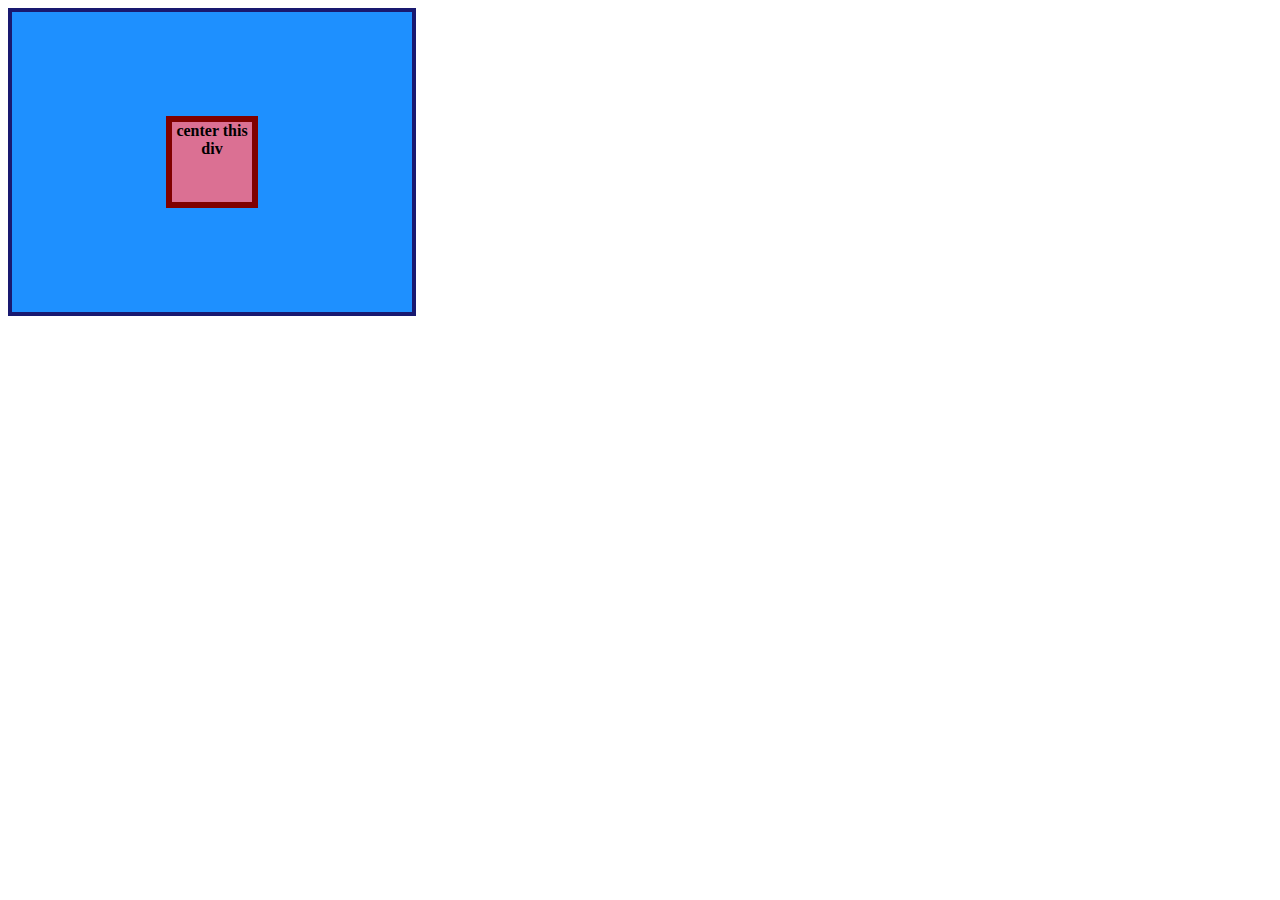
<file: flex/01-flex-center/index.html>
<!DOCTYPE html>
<html lang="en">
  <head>
    <meta charset="UTF-8">
    <meta http-equiv="X-UA-Compatible" content="IE=edge">
    <meta name="viewport" content="width=device-width, initial-scale=1.0">
    <title>CENTER THIS DIV</title>
    <link rel="stylesheet" href="style.css">
  </head>
  <body>
    <div class="container">
      <div class="box">center this div</div>
    </div>
  </body> 
</html>
</file>
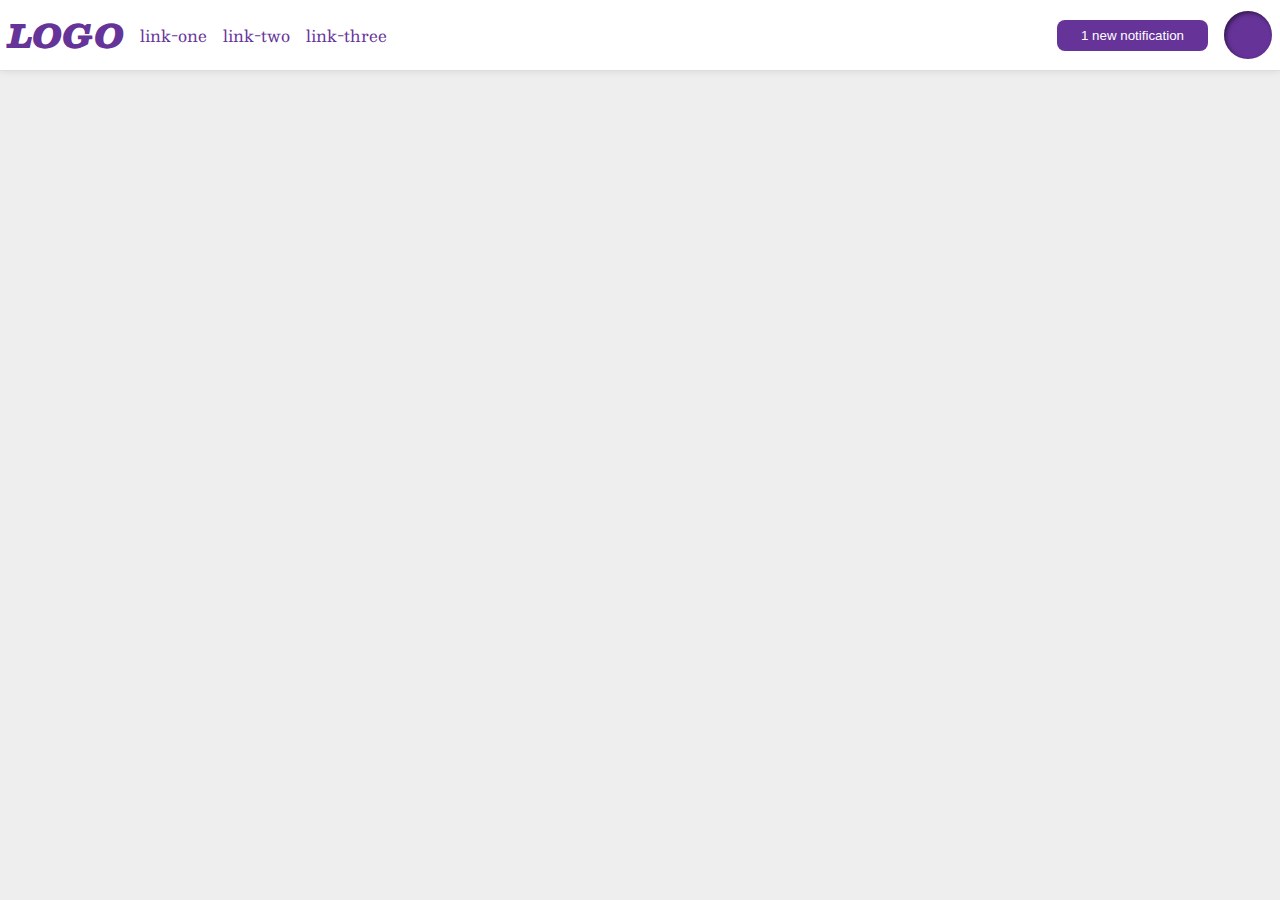
<file: flex/03-flex-header-2/index.html>
<!DOCTYPE html>
<html lang="en">
  <head>
    <meta charset="UTF-8">
    <meta http-equiv="X-UA-Compatible" content="IE=edge">
    <meta name="viewport" content="width=device-width, initial-scale=1.0">
    <title>Flex Header 2</title>
    <link rel="stylesheet" href="style.css">
  </head>
  <body>
    <div class="header">
      <div class="left">
      <div class="logo">
        LOGO
      </div>
      <ul class="links">
        <li><a href="google.com">link-one</a></li>
        <li><a href="google.com">link-two</a></li>
        <li><a href="google.com">link-three</a></li>
      </ul>
      </div>
      <div class="right">
      <button class="notifications">
        1 new notification
      </button>
      <div class="profile-image"></div>
      </div>
    </div>
  </body>
</html>
</file>
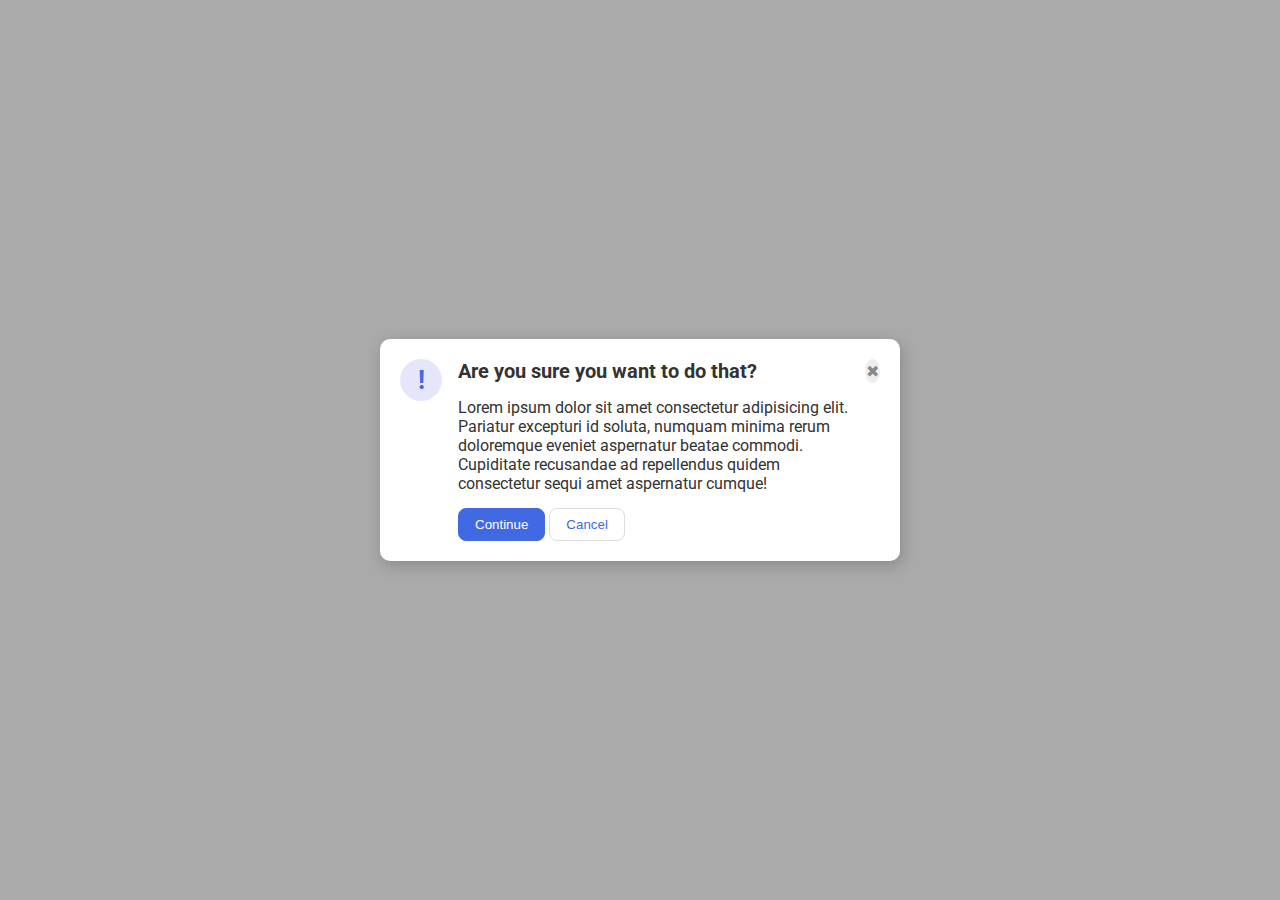
<file: flex/05-flex-modal/index.html>
<!DOCTYPE html>
<html lang="en">
  <head>
    <meta charset="UTF-8">
    <meta http-equiv="X-UA-Compatible" content="IE=edge">
    <meta name="viewport" content="width=device-width, initial-scale=1.0">
    <link rel="stylesheet" href="style.css">
    <title>Modal</title>
  </head>
  <body>
    <div class="modal">
      <div class="icon">!</div>
      <div class="middle">
        <div class="header">Are you sure you want to do that?</div>
        <div class="text">Lorem ipsum dolor sit amet consectetur adipisicing elit. Pariatur excepturi id soluta, numquam minima rerum doloremque eveniet aspernatur beatae commodi. Cupiditate recusandae ad repellendus quidem consectetur sequi amet aspernatur cumque!</div>
        <button class="continue">Continue</button>
        <button class="cancel">Cancel</button>
      </div>
      <button class="close-button">✖</button>
    </div>
  </body>
</html>
</file>
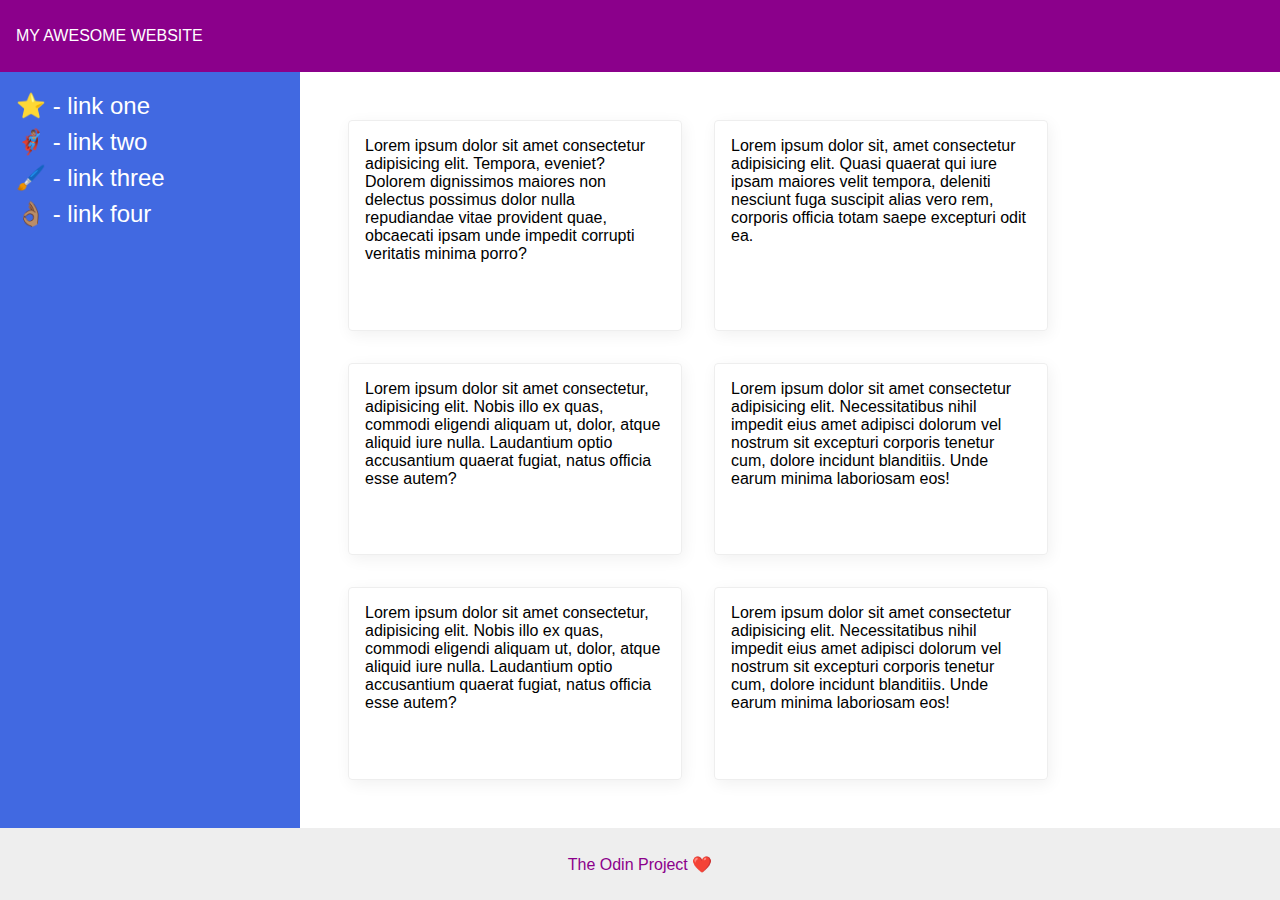
<file: flex/07-flex-layout-2/index.html>
<!DOCTYPE html>
<html lang="en">
  <head>
    <meta charset="UTF-8">
    <meta http-equiv="X-UA-Compatible" content="IE=edge">
    <meta name="viewport" content="width=device-width, initial-scale=1.0">
    <title>The Holy Grail</title>
    <link rel="stylesheet" href="style.css">
  </head>
  <body>
    <div class="header">
      MY AWESOME WEBSITE
    </div>
    
    <div class="container">
    <div class="sidebar">
      <ul>
        <li><a href="#">⭐ - link one</a></li>
        <li><a href="#">🦸🏽‍♂️ - link two</a></li>
        <li><a href="#">🖌️ - link three</a></li>
        <li><a href="#">👌🏽 - link four</a></li>
      </ul>
    </div>

    <div class="content">
    <div class="card">Lorem ipsum dolor sit amet consectetur adipisicing elit. Tempora, eveniet? Dolorem dignissimos maiores non delectus possimus dolor nulla repudiandae vitae provident quae, obcaecati ipsam unde impedit corrupti veritatis minima porro?</div>
    <div class="card">Lorem ipsum dolor sit, amet consectetur adipisicing elit. Quasi quaerat qui iure ipsam maiores velit tempora, deleniti nesciunt fuga suscipit alias vero rem, corporis officia totam saepe excepturi odit ea.</div>
    <div class="card">Lorem ipsum dolor sit amet consectetur, adipisicing elit. Nobis illo ex quas, commodi eligendi aliquam ut, dolor, atque aliquid iure nulla. Laudantium optio accusantium quaerat fugiat, natus officia esse autem?</div>
    <div class="card">Lorem ipsum dolor sit amet consectetur adipisicing elit. Necessitatibus nihil impedit eius amet adipisci dolorum vel nostrum sit excepturi corporis tenetur cum, dolore incidunt blanditiis. Unde earum minima laboriosam eos!</div>
    <div class="card">Lorem ipsum dolor sit amet consectetur, adipisicing elit. Nobis illo ex quas, commodi eligendi aliquam ut, dolor, atque aliquid iure nulla. Laudantium optio accusantium quaerat fugiat, natus officia esse autem?</div>
    <div class="card">Lorem ipsum dolor sit amet consectetur adipisicing elit. Necessitatibus nihil impedit eius amet adipisci dolorum vel nostrum sit excepturi corporis tenetur cum, dolore incidunt blanditiis. Unde earum minima laboriosam eos!</div>
    </div>
    </div>
    
    <div class="footer">
      The Odin Project ❤️
    </div>
  </body>
</html>
</file>
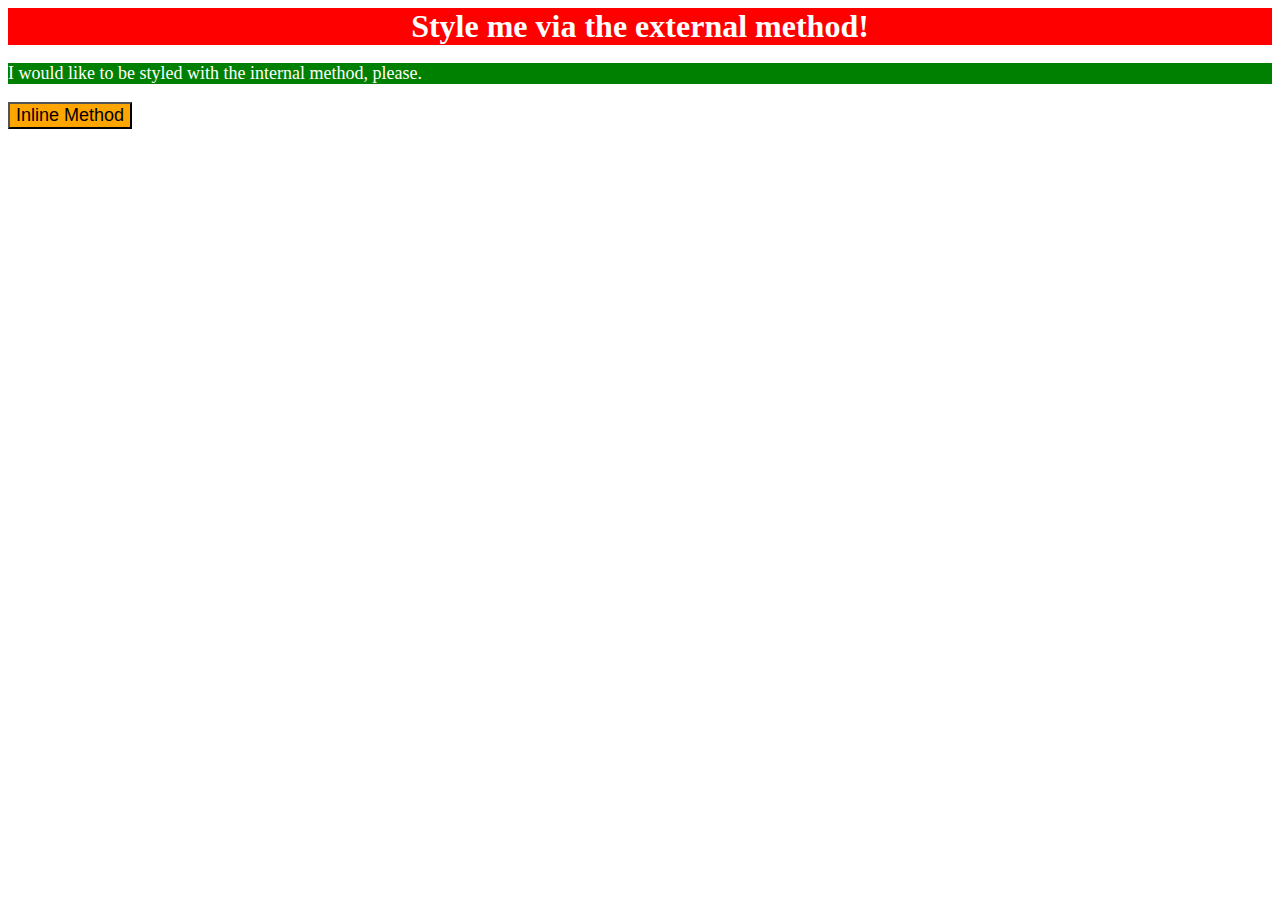
<file: foundations/01-css-methods/index.html>
<!DOCTYPE html>
<html lang="en">
  <head>
    <meta charset="UTF-8">
    <meta http-equiv="X-UA-Compatible" content="IE=edge">
    <meta name="viewport" content="width=device-width, initial-scale=1.0">
    <link rel="stylesheet" href="style.css">
    <title>Methods for Adding CSS</title>

    <style>
      p{
        background-color: green;
        color: white;
        font-size: 18px;
      }
    </style>

  </head>
  <body>
    <div>Style me via the external method!</div>
    <p>I would like to be styled with the internal method, please.</p>
    <button style="background-color: orange; font-size: 18px;">Inline Method</button>
  </body>
</html>
</file>
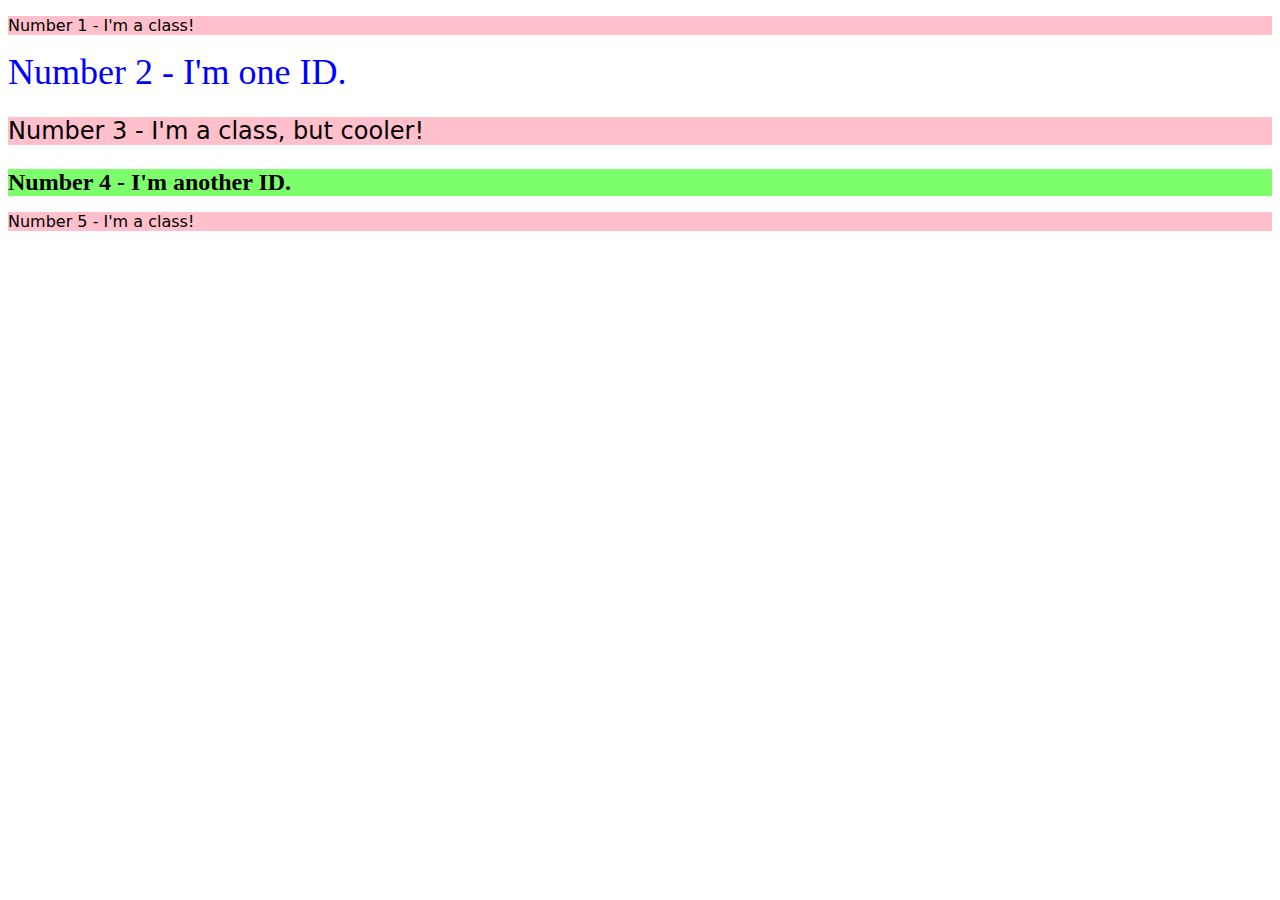
<file: foundations/02-class-id-selectors/index.html>
<!DOCTYPE html>
<html lang="en">
  <head>
    <meta charset="UTF-8">
    <meta http-equiv="X-UA-Compatible" content="IE=edge">
    <meta name="viewport" content="width=device-width, initial-scale=1.0">
    <title>Class and ID Selectors</title>
    <link rel="stylesheet" href="style.css">
  </head>
  <body>
    <p class="odd">Number 1 - I'm a class!</p>
    <div id="second-element">Number 2 - I'm one ID.</div>
    <p class="odd size">Number 3 - I'm a class, but cooler!</p>
    <div id="forth-element" class="size">Number 4 - I'm another ID.</div>
    <p class="odd">Number 5 - I'm a class!</p>
  </body>
</html>
</file>
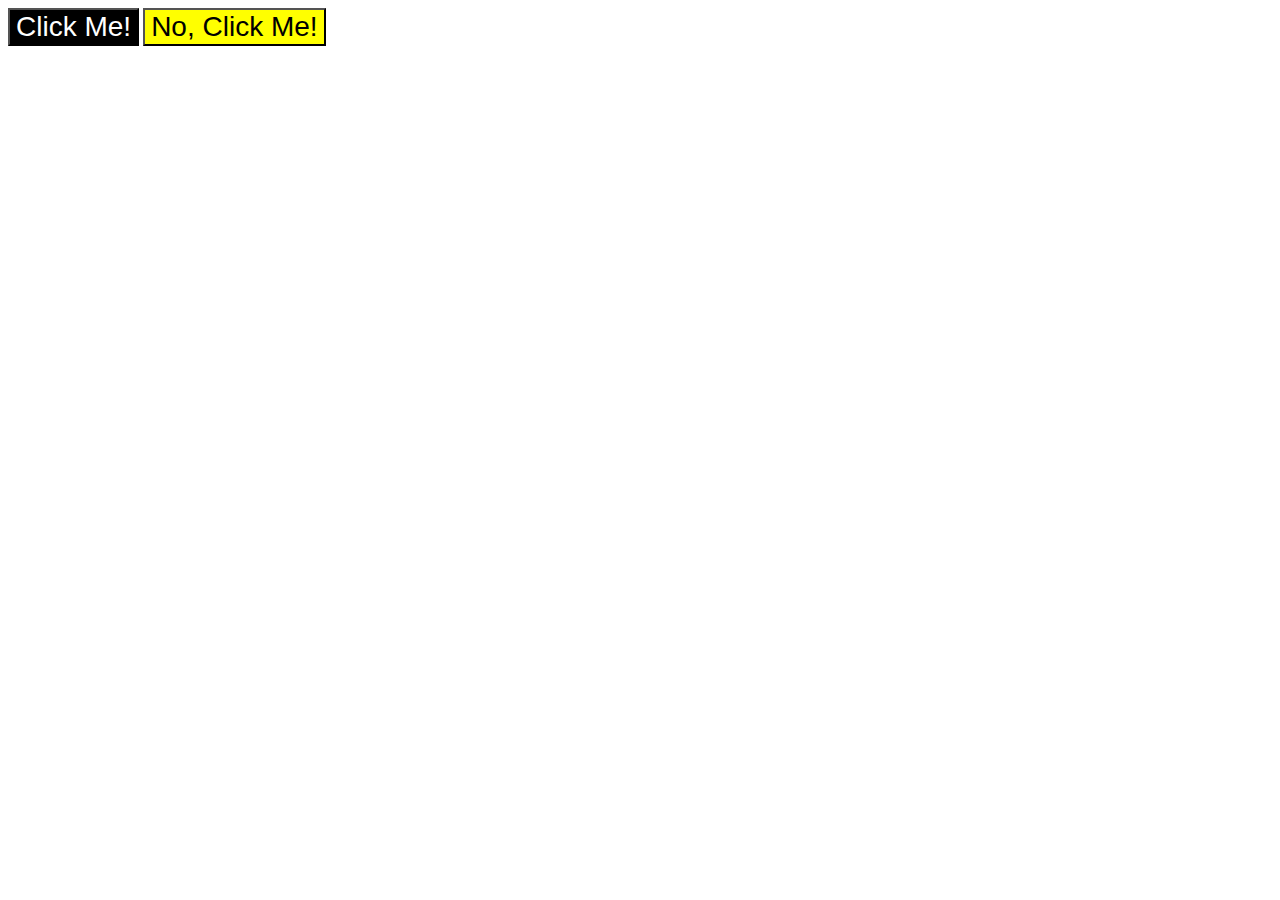
<file: foundations/03-grouping-selectors/index.html>
<!DOCTYPE html>
<html lang="en">
  <head>
    <meta charset="UTF-8">
    <meta http-equiv="X-UA-Compatible" content="IE=edge">
    <meta name="viewport" content="width=device-width, initial-scale=1.0">
    <title>Grouping Selectors</title>
    <link rel="stylesheet" href="style.css">
  </head>
  <body>
    <button class="a">Click Me!</button>
    <button class="b">No, Click Me!</button>
  </body>
</html>
</file>
<file: flex/01-flex-center/style.css>
.container {
  background: dodgerblue;
  border: 4px solid midnightblue;
  width: 400px;
  height: 300px;
  display: flex;
  justify-content: center;
  align-items: center;
}
  

.box {
  background: palevioletred;
  font-weight: bold;
  text-align: center;
  border: 6px solid maroon;
  width: 80px;
  height: 80px;
}
</file>
<file: flex/03-flex-header-2/style.css>
/* this is some magical font-importing.  
you'll learn about it later. */
@import url('https://fonts.googleapis.com/css2?family=Besley:ital,wght@0,400;1,900&display=swap');

body {
  margin: 0;
  background: #eee;
  font-family: Besley, serif;
}

.header {
  background: white;
  border-bottom: 1px solid #ddd;
  box-shadow: 0 0 8px rgba(0,0,0,.1);
  padding: 8px;
  display: flex;
  justify-content: space-between;
}

.profile-image {
  background: rebeccapurple;
  box-shadow: inset 2px 2px 4px rgba(0,0,0,.5);
  border-radius: 50%;
  width: 48px;
  height: 48px;
}

.logo {
  color: rebeccapurple;
  font-size: 32px;
  font-weight: 900;
  font-style: italic;
}

button {
  border: none;
  border-radius: 8px;
  background: rebeccapurple;
  color: white;
  padding: 8px 24px;
}

a {
  /* this removes the line under our links */
  text-decoration: none;
  color: rebeccapurple;
}

ul {
  list-style-type: none;
  padding: 0;
  margin: 0;
  display: flex;
  gap: 16px;
}

.left, .right {
  display: flex;
  align-items: center;
  gap: 16px;
}
</file>
<file: flex/05-flex-modal/style.css>
@import url('https://fonts.googleapis.com/css2?family=Roboto:wght@400;700&display=swap');

html, body {
  height: 100%;
}

body {
  font-family: Roboto, sans-serif;
  margin: 0;
  background: #aaa;
  color: #333;
  /* I'll give you this one for free lol */
  display: flex;
  align-items: center;
  justify-content: center;
}

.modal {
  background: white;
  width: 480px;
  border-radius: 10px;
  box-shadow: 2px 4px 16px rgba(0,0,0,.2);
  padding: 20px;
  display: flex;
  justify-content: space-between;
}

.icon {
  color: royalblue;
  font-size: 26px;
  font-weight: 700;
  background: lavender;
  width: 42px;
  height: 42px;
  border-radius: 50%;
  display: flex;
  align-items: center;
  justify-content: center;
  flex-shrink: 0;
  margin-right: 16px;
}

.close-button {
  background: #eee;
  border-radius: 50%;
  color: #888;
  font-weight: 400;
  font-size: 16px;
  height: 24px;
  width: 24px;
  display: flex;
  align-items: center;
  justify-content: center;
  border: 1px solid #eee;
  padding: 0;
}

button {
  cursor: pointer;
  padding: 8px 16px;
  border-radius: 8px;
}

button.continue {
  background: royalblue;
  border: 1px solid royalblue;
  color: white;
}

button.cancel {
  background: white;
  border: 1px solid #ddd;
  color: royalblue;
}

.header {
  font-size: 20px;
  font-weight: 700;
}

.header, .text{
  padding-bottom: 15px;
}
</file>
<file: flex/07-flex-layout-2/style.css>
body {
  font-family: -apple-system, BlinkMacSystemFont, 'Segoe UI', Roboto, Oxygen, Ubuntu, Cantarell, 'Open Sans', 'Helvetica Neue', sans-serif;
  margin: 0;
  min-height: 100vh;
  display: flex;
  flex-direction: column;
}

.header {
  height: 72px;
  background: darkmagenta;
  color: white;
  padding-left: 16px;
  display: flex;
  align-items: center;
}

.header h1 {
  font-size: 32px;
  font-weight: 900;
}

.footer {
  height: 72px;
  background: #eee;
  color: darkmagenta;
  display: flex;
  justify-content: center;
  align-items: center;
}

.sidebar {
  width: 300px;
  background: royalblue;
  box-sizing: border-box;
  flex: 0 0 300px;
  padding: 16px;
}

.card {
  border: 1px solid #eee;
  box-shadow: 2px 4px 16px rgba(0,0,0,.06);
  border-radius: 4px;
  width: 300px;
  margin: 16px;
  padding: 16px;
}

.container {
  flex: 1;
  display: flex;
}

ul {
  list-style: none;
  margin: 0;
  padding: 0;
}

a {
  color: white;
  text-decoration: none;
}

.sidebar a {
  font-size: 24px;
  line-height: 1.5;
}

.content {
  display: flex;
  flex-wrap: wrap;
  padding: 32px;
}
</file>
<file: foundations/01-css-methods/style.css>
div{
    background-color: red;
    color: white;
    font-size: 32px;
    text-align: center;
    font-weight: 700;
}
</file>
<file: foundations/02-class-id-selectors/style.css>
.odd{
    background-color: pink;
    font-family: "Verdana", "DejaVu Sans", sans-serif; 
}

#second-element{
    color: blue;
    font-size: 36px;
}

.size{
    font-size: 24px;
}

#forth-element{
    background-color: rgb(125, 255, 108);
    font-weight: 700;
}
</file>
<file: foundations/03-grouping-selectors/style.css>
.a, .b{
    font-size: 28px;
    font-family: Helvetica, 'Times New Roman', sans-serif;
}

.a{
    background-color: black;
    color: white;
}

.b{
    background-color: yellow;
}
</file>
